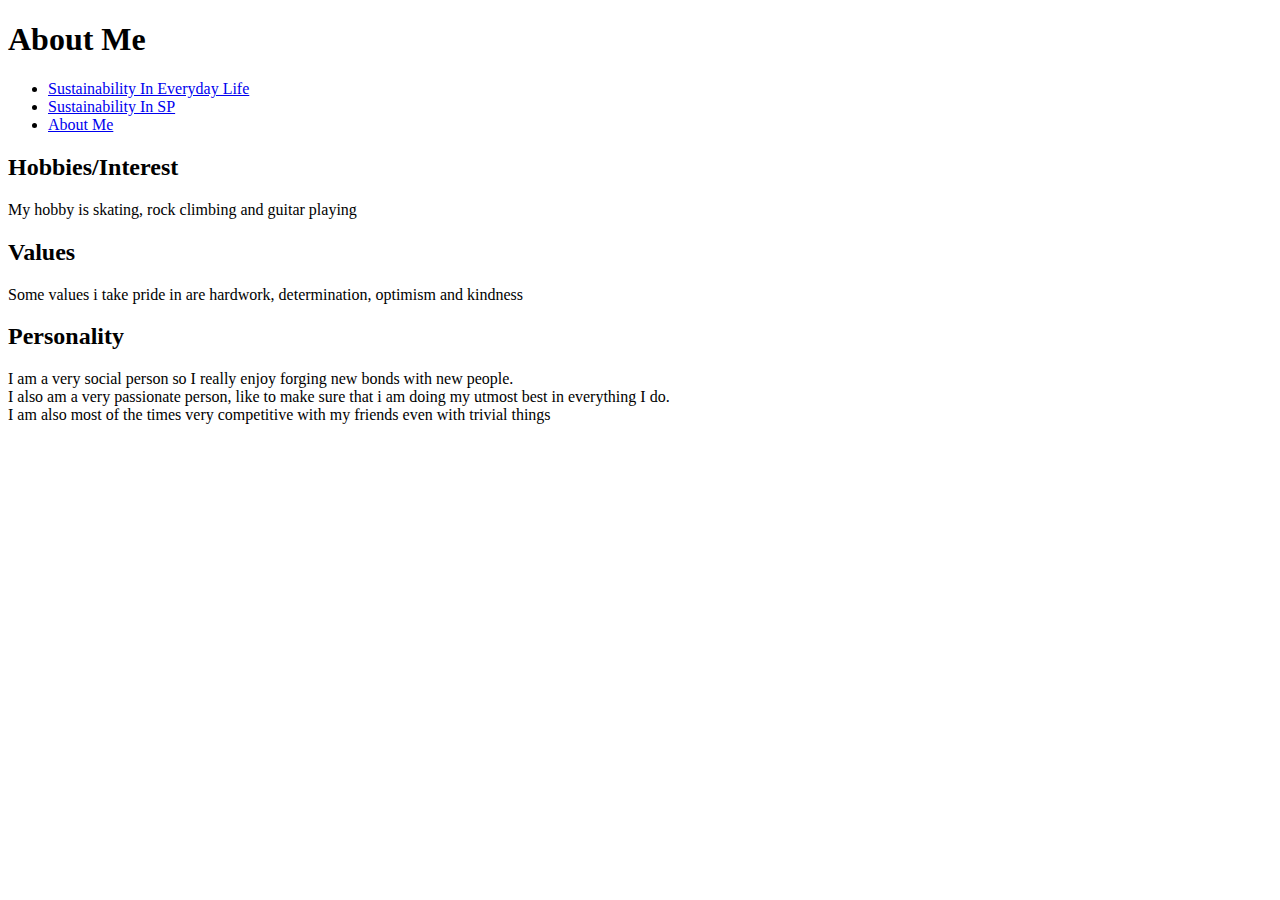
<file: AboutMe.html>
<!DOCTYPE html>
<meta charset="utf-8">
<html lang="en">
    <head>
        <title>About Me</title>
        <link href="C:\Users\Muhammad Nur Ashraff\OneDrive\Documents\FED\CA1\CSS_files\AboutMe.css" rel="stylesheet"/>
    </head>
    <body>
        
        <h1>About Me</h1>
        <nav>
            <ul>
            <li><a href="SustainabilityEveryday.html">Sustainability In Everyday Life</a></li>
            <li><a href="SustainabilitySP.html">Sustainability In SP</a></li>
            <li><a href="AboutMe.html">About Me</a></li>
            </ul>
        </nav>
        <h2>Hobbies/Interest</h2>
        <p>My hobby is skating, rock climbing and guitar playing</p>
        <h2>Values</h2>
        <p>Some values i take pride in are hardwork, determination, optimism and kindness</p>
        <h2>Personality</h2>
        <p>I am a very social person so I really enjoy forging new bonds with new people.<br />I also am a very passionate person, like to make sure that i am doing my utmost best in everything I do.<br />
        I am also most of the times very competitive with my friends even with trivial things</p>
    </body>
    
</html>
</file>
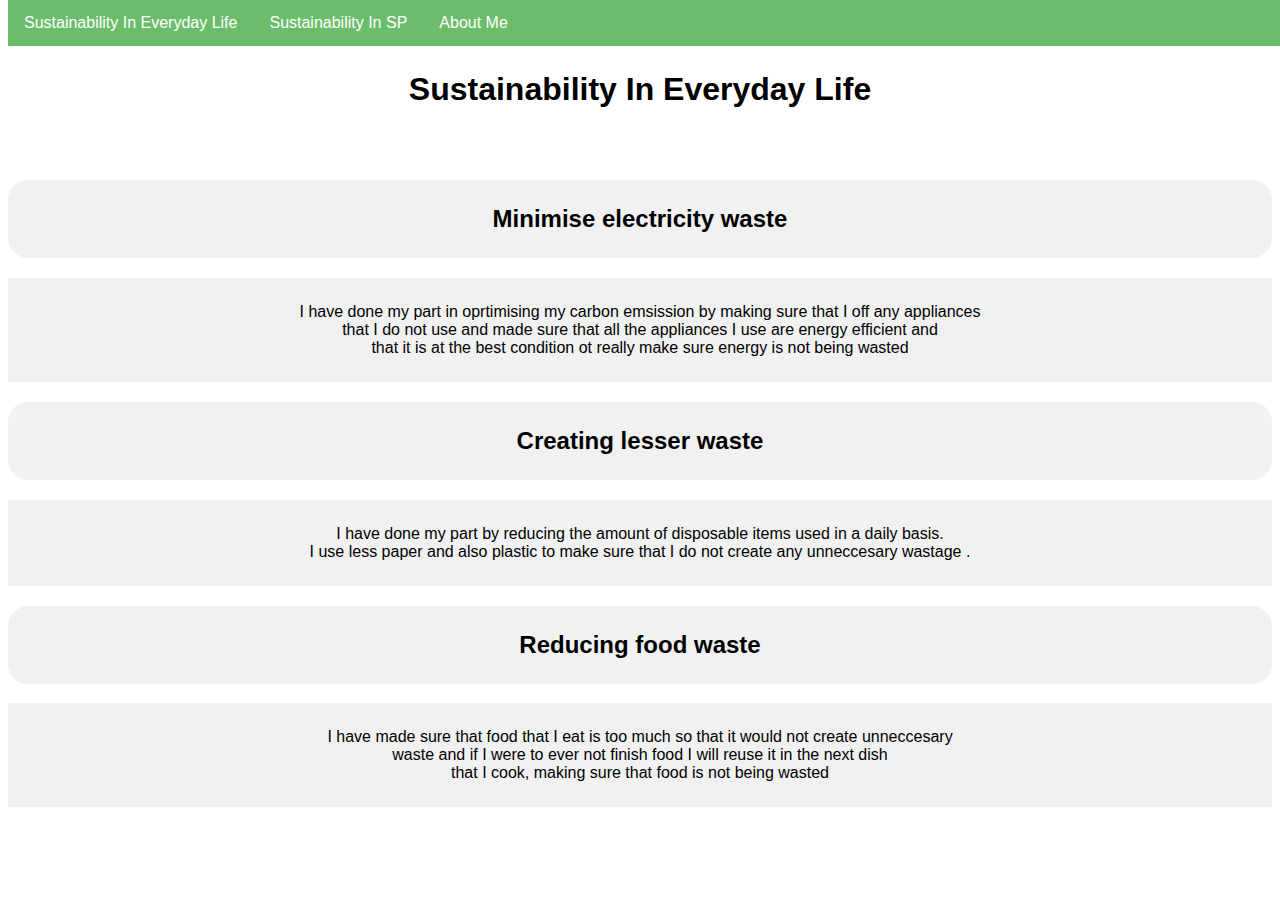
<file: SustainabilityEveryday.html>
<!DOCTYPE html>
<meta charset="utf-8">
<html lang="en">
    <head>
        <title>Our Impact</title>
        <link href="sustainability.css" rel="stylesheet"/>
    </head>
    <body>
        
        <h1>Sustainability In Everyday Life</h1>
        <nav>
            <ul>
            <li><a href="SustainabilityEveryday.html">Sustainability In Everyday Life</a></li>
            <li><a href=".CSS_files\SustainabilitySP.html">Sustainability In SP</a></li>
            <li><a href=".CSS_files\AboutMe.html">About Me</a></li>
        </ul>
        </nav>
        <h2>Minimise electricity waste</h2>
        <p>I have done my part in oprtimising my carbon emsission by making sure that I off any appliances <br />that I do not use and made sure that all the appliances I use are energy efficient and <br />that it is at the best condition ot really make sure energy is not being wasted</p>
        <h2>Creating lesser waste</h2>
        <p>I have done my part by reducing the amount of disposable items used in a daily basis. <br />I use less paper and also plastic to make sure that I do not create any unneccesary wastage . </p>
        <h2>Reducing food waste</h2>
        <p>I have made sure that food that I eat is too much so that it would not create unneccesary <br />waste and if I were to ever not finish food I will reuse it in the next dish<br /> that I cook, making sure that food is not being wasted</p>
    </body>
    
</html>
</file>
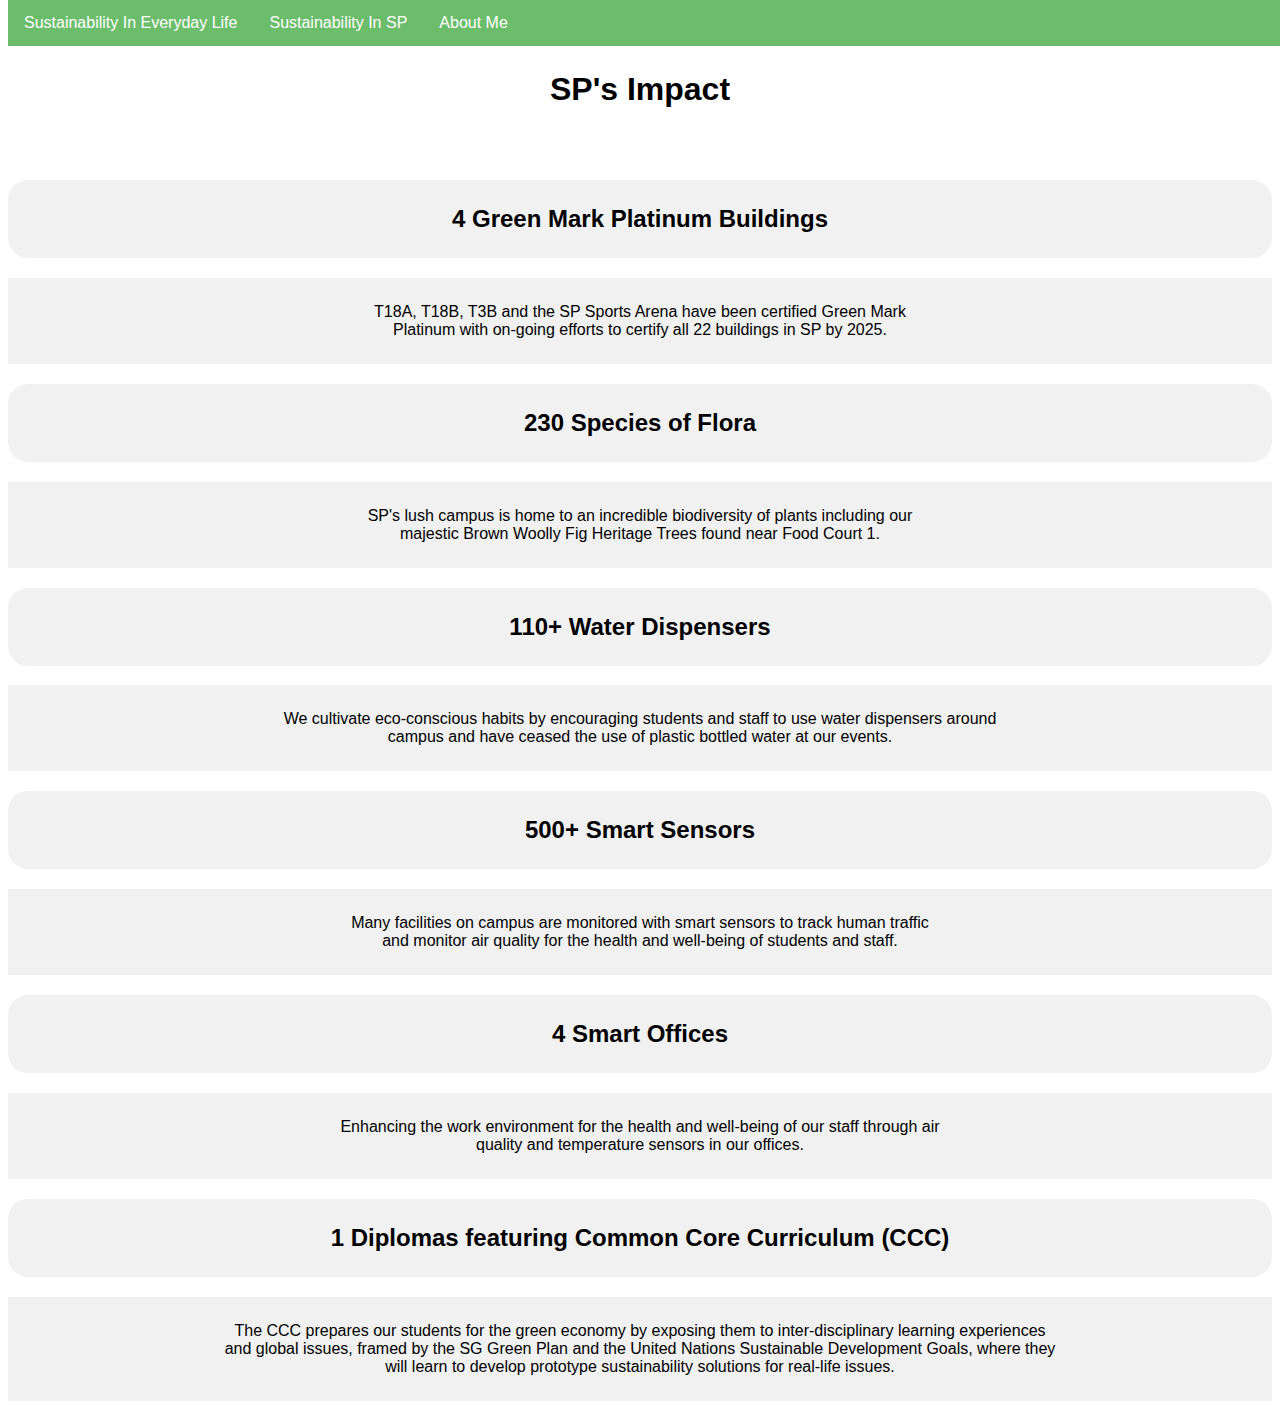
<file: SustainabilitySP.html>
<!DOCTYPE html>
<meta charset="utf-8">
<html lang="en">
    <head>
        <title>SP's Impact</title>
        <link href="SustainabilitySP.css" rel="stylesheet"/>
    </head>
    <body>
        
        <h1>SP's Impact</h1>
        <nav>
            <ul>
            <li><a href="SustainabilityEveryday.html">Sustainability In Everyday Life</a></li>
            <li><a href="SustainabilitySP.html">Sustainability In SP</a></li>
            <li><a href="AboutMe.html">About Me</a></li>
        </ul>
        </nav>
        <h2>4 Green Mark Platinum Buildings</h2>
        <p>T18A, T18B, T3B and the SP Sports Arena have been certified Green Mark<br /> Platinum with on-going efforts to certify all 22 buildings in SP by 2025.</p>
        <h2>230 Species of Flora</h2>
        <p>SP's lush campus is home to an incredible biodiversity of plants including our<br /> majestic Brown Woolly Fig Heritage Trees found near Food Court 1.</p>
        <h2>110+ Water Dispensers</h2>
        <p>We cultivate eco-conscious habits by encouraging students and staff to use water dispensers around<br /> campus and have ceased the use of plastic bottled water at our events.</p>
        <h2>500+ Smart Sensors</h2>
        <p>Many facilities on campus are monitored with smart sensors to track human traffic <br />and monitor air quality for the health and well-being of students and staff.</p>
        <h2>4 Smart Offices</h2>
        <p>Enhancing the work environment for the health and well-being of our staff through air<br /> quality and temperature sensors in our offices.</p>
        <h2>1 Diplomas featuring Common Core Curriculum (CCC)</h2>
        <p>The CCC prepares our students for the green economy by exposing them to inter-disciplinary learning experiences<br /> and global issues, framed by the SG Green Plan and the United Nations Sustainable Development Goals, where they<br/> will learn to develop prototype sustainability solutions for real-life issues.</p>
    </body>
    
</html>
</file>
<file: sustainability.css>
ul {
   list-style-type: none;
   margin: 0;
   padding: 0;
   overflow: hidden;
   background-color: #6bbd6b;
   position: fixed;
   top: 0;
   width: 100%;
   position: fixed;
   top: 0;
   width: 100%;
}
 
ul li {
   float: left;
   
}
 

ul li a {
   display: block;
   color: white;
   text-align: center;
   padding: 14px 16px;
   text-decoration: none;
   font-family: sans-serif;
}
 

ul li a:hover {
   background-color: #5ab587;
}

h1 {
   text-align: center;
   padding: 50px;
   font-family: sans-serif;
   background-image:url(https://cdn.openart.ai/uploads/image_45dsMyLT_1684897766145_512.webp);
   
 }

 h2{background-color: #F1F1F1;
   text-align: center;
   padding: 25px;
   font-family: sans-serif;
   text-size-adjust: 20px;
border: 10px;
border-radius: 20px;}

p{background-color: #F1F1F1;
   text-align: center;
   padding: 25px;
   font-family: sans-serif;
   
}
</file>
<file: SustainabilitySP.css>
ul {
   list-style-type: none;
   margin: 0;
   padding: 0;
   overflow: hidden;
   background-color: #6bbd6b;
   position: fixed;
   top: 0;
   width: 100%;
   position: fixed;
   top: 0;
   width: 100%;
}
 
ul li {
   float: left;
   
}
 

ul li a {
   display: block;
   color: white;
   text-align: center;
   padding: 14px 16px;
   text-decoration: none;
   font-family: sans-serif;
}
 

ul li a:hover {
   background-color: #5ab587;
}

h1 {
   text-align: center;
   padding: 50px;
   font-family: sans-serif;
   background-image:url(https://cdn.openart.ai/uploads/image_45dsMyLT_1684897766145_512.webp);
   
 }

 h2{background-color: #F1F1F1;
   text-align: center;
   padding: 25px;
   font-family: sans-serif;
   text-size-adjust: 20px;
border: 10px;
border-radius: 20px;}

p{background-color: #F1F1F1;
   text-align: center;
   padding: 25px;
   font-family: sans-serif;
   
}
</file>
